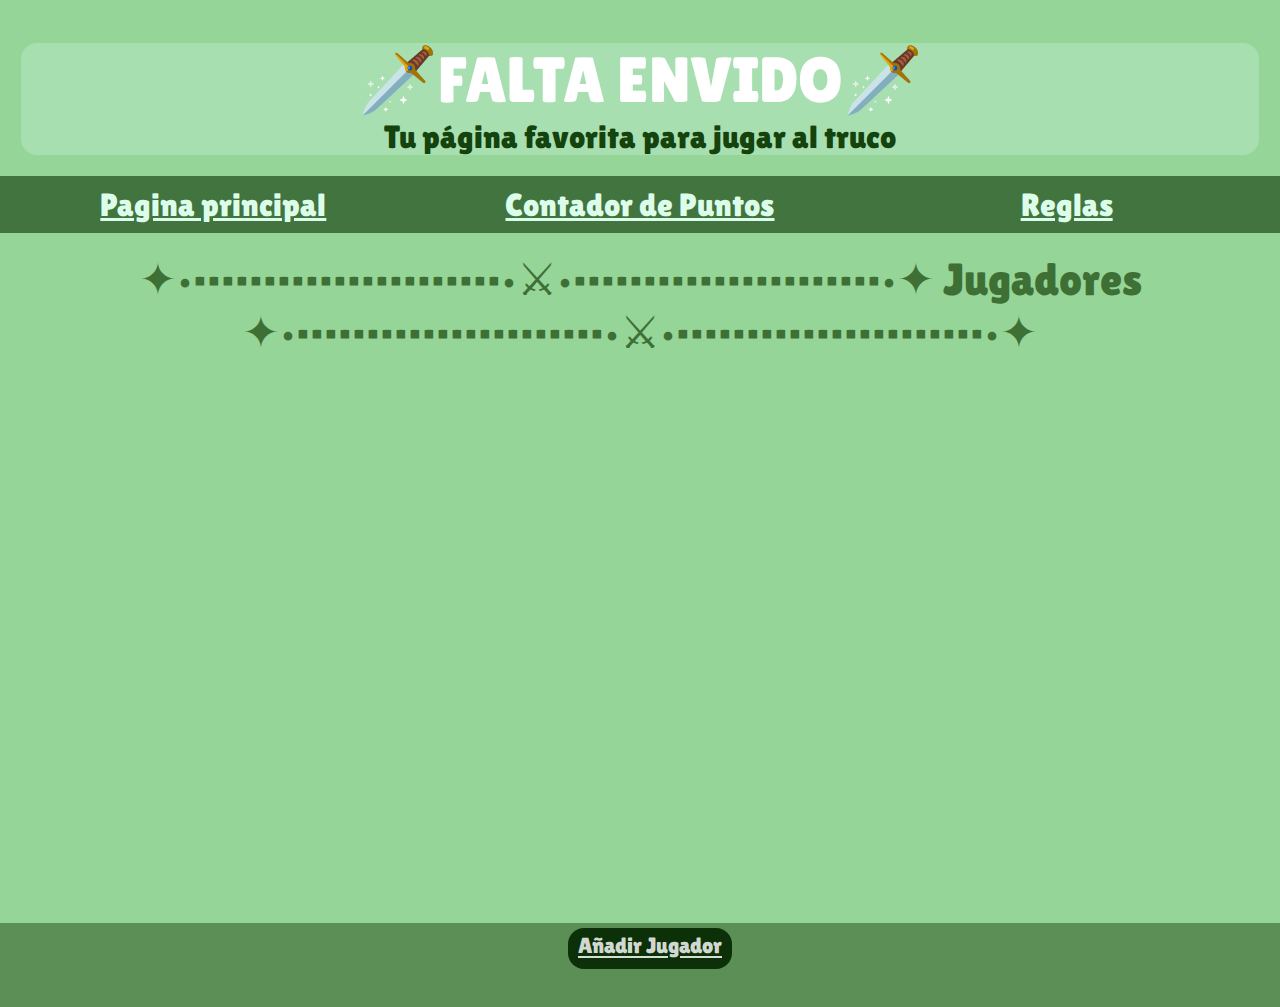
<file: frontend/index.html>
<!DOCTYPE html>
<html lang="en">
<head>
    <meta charset="UTF-8">
    <meta name="viewport" content="width=device-width, initial-scale=1.0">
    <link rel="preconnect" href="https://fonts.googleapis.com">
    <link rel="preconnect" href="https://fonts.gstatic.com" crossorigin>
    <link href="https://fonts.googleapis.com/css2?family=Lilita+One&display=swap" rel="stylesheet">
    <title>Falta Envido</title>
    <link rel="stylesheet" href="styles.css">
</head>
<body>
    <header>
        <h1>🗡️Falta Envido🗡️</h1>
        <h3>Tu página favorita para jugar al truco</h3>
    </header>
    <nav>
       <a href="/" id="pp">Pagina principal</a>
       <a href="/points">Contador de Puntos</a>
       <a href="/reglas">Reglas</a>
    </nav>
    <p><h2>✦•······················•⚔•······················•✦ Jugadores ✦•······················•⚔•······················•✦</h2></p>
    <main>
        <div class="contenedor" id="personajes">
        </div>


    </main>
    <footer>
        <a href="/create" class="crear">Añadir Jugador</a>
    </footer>
    <main></main>

<script>    
    function parse_data(data){
        console.log(data);
        let i = 0;
        const contenedor = document.getElementById("personajes");
        for(i=0 ; i < data.length ; i++){
            
            const tarjeta = document.createElement("a");
            tarjeta.setAttribute("class", "tarjeta");
            tarjeta.setAttribute("href", `/players?id=${data[i].id}`);

            const imagen = document.createElement("img");
            imagen.setAttribute("class", "imagenes");
            imagen.setAttribute("src", `img/${data[i].avatar}.png`);

            const cuerpo = document.createElement("div");
            cuerpo.setAttribute("class", "cuerpo");
            cuerpo.append(imagen);
            cuerpo.append(data[i].nombre);
            
            tarjeta.append(cuerpo);

            contenedor.append(tarjeta);

        }   
    }

    function handle_error(){
        console.log("bot")
    }
        fetch("http://localhost:5000/home")
            .then((res) => res.json())
            .then(parse_data)
            .catch(handle_error)
    </script>

</body>
</html>
</file>
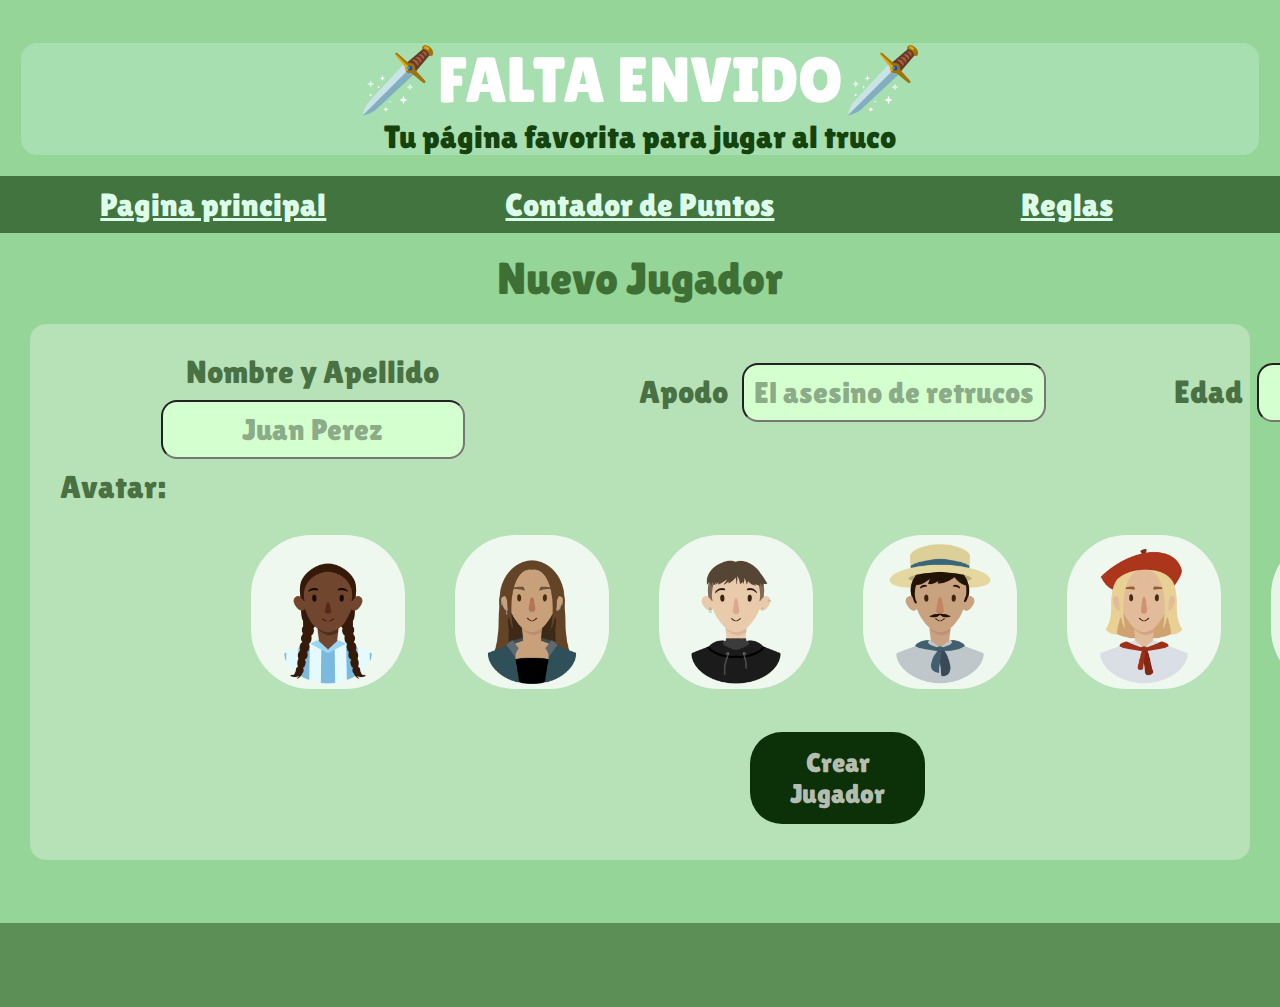
<file: frontend/create/index.html>
<!DOCTYPE html>
<html lang="en">
<head>
    <meta charset="UTF-8">
    <meta name="viewport" content="width=device-width, initial-scale=1.0">
    <link rel="preconnect" href="https://fonts.googleapis.com">
    <link rel="preconnect" href="https://fonts.gstatic.com" crossorigin>
    <link href="https://fonts.googleapis.com/css2?family=Lilita+One&display=swap" rel="stylesheet">
    <title>Falta Envido</title>
    <link rel="stylesheet" href="styles.css">
</head>
<body>
    <header>
        <h1>🗡️Falta Envido🗡️</h1>
        <h3>Tu página favorita para jugar al truco</h3>
    </header>
    <nav>
        <a href="/" id="pp">Pagina principal</a>
       <a href="../points">Contador de Puntos</a>
       <a href="../reglas">Reglas</a>
    </nav>
    <h2>Nuevo Jugador</h2>
    <main>
        <form onsubmit="crear_personaje(event)">
            <div class="tarjeta">
                <div class="contenido">
                    <div>
                        <label for="nombre">Nombre y Apellido</label>
                        <input type="text" id="nombre" name="nombre" placeholder="Juan Perez"required>
                    </div>
                    <div>
                        <label for="apodo">Apodo</label>
                        <input type="text" id="apodo" name="apodo" placeholder="El asesino de retrucos"required>
                    </div>
                    <div>
                        <label for="edad" >Edad</label>
                    <input type="number" id="edad" name="edad" placeholder="18"required>
                    </div>
                </div>
                <div>
                        <label> Avatar: </label>
                            <div class="personajes">
                                    <input value="1" type="radio" name="avatar" id="avatar-1" required hidden>
                                    <label for="avatar-1" class="avatar-label">
                                        <img class="imagenes"src="../img/1.png" alt="personaje 1">
                                    </label>
                                    <input value="2" type="radio" name="avatar" id="avatar-2" required hidden>
                                    <label for="avatar-2" class="avatar-label">
                                        <img class="imagenes"src="../img/2.png" alt="personaje 2">
                                    </label>
                                    <input value="3" type="radio" name="avatar" id="avatar-3" required hidden>
                                    <label for="avatar-3" class="avatar-label">
                                        <img class="imagenes"src="../img/3.png" alt="personaje 3">
                                    </label>
                                    <input value="4" type="radio" name="avatar" id="avatar-4" required hidden>
                                    <label for="avatar-4" class="avatar-label">
                                        <img class="imagenes"src="../img/4.png" alt="personaje 4">
                                    </label>
                                    <input value="5" type="radio" name="avatar" id="avatar-5" required hidden>
                                    <label for="avatar-5" class="avatar-label">
                                        <img class="imagenes"src="../img/5.png" alt="personaje 5">
                                    </label>
                                    <input value="6" type="radio" name="avatar" id="avatar-6" required hidden>
                                    <label for="avatar-6" class="avatar-label">
                                        <img class="imagenes"src="../img/6.png" alt="personaje 6">
                                    </label>
                                </div>
            </div>
                    <button type="submit">Crear Jugador</button>
                       
            </div>
        </form>
    </main>
    <footer>
    </footer>
    <main></main>

<script>    


    function respuesta(data) {
            if (data.jugador) {
                window.location.href = `../`;
            } else {
                alert("Error al crear el jugador");
            }
        }


    function crear_personaje(event) {
            event.preventDefault();

            const data = new FormData(event.target);

            const nombre = data.get("nombre");
            const apodo = data.get("apodo");
            const edad = data.get("edad");
            const avatar = data.get("avatar");

            fetch("http://localhost:5000/home", {
                method: "POST",
                headers: {
                    "Content-Type": "application/json"
                },
                body: JSON.stringify({
                    nombre: nombre,
                    apodo: apodo,
                    edad: edad,
                    avatar: avatar
                })
            })
                .then((res) => res.json())
                .then(respuesta)
                .catch((error) => console.log("ERROR", error))
        }

    </script>

</body>
</html>
</file>
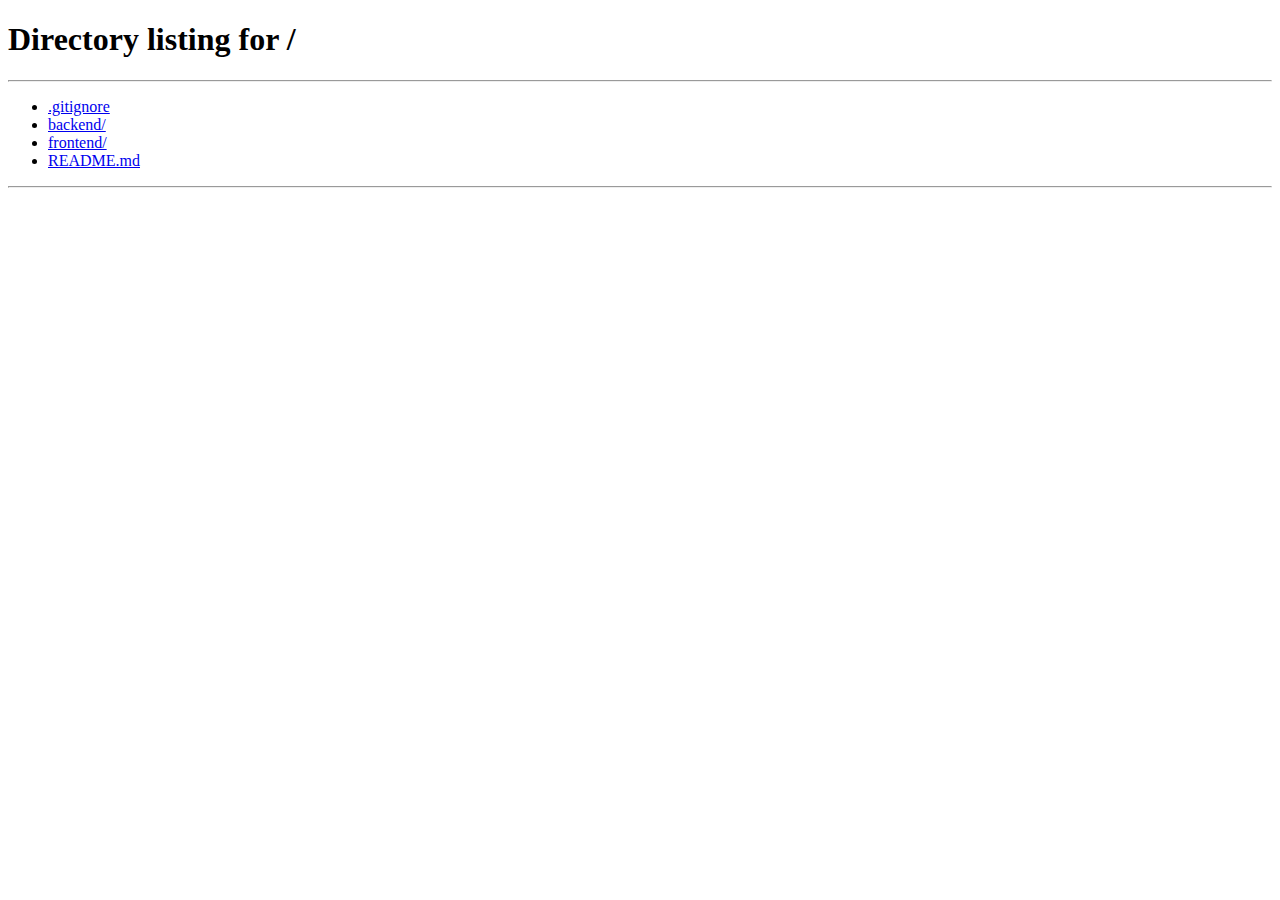
<file: frontend/players/index.html>
<!DOCTYPE html>
<html lang="en">
<head>
    <meta charset="UTF-8">
    <meta name="viewport" content="width=device-width, initial-scale=1.0">
    <link rel="preconnect" href="https://fonts.googleapis.com">
    <link rel="preconnect" href="https://fonts.gstatic.com" crossorigin>
    <link href="https://fonts.googleapis.com/css2?family=Lilita+One&display=swap" rel="stylesheet">
    <title>Falta Envido</title>
    <link rel="stylesheet" href="styles.css">
</head>
<body>
    <header>
        <h1>🗡️Falta Envido🗡️</h1>
        <h3>Tu página favorita para jugar al truco</h3>
    </header>
    <nav>
       <a href="/" id="pp">Pagina principal</a>
       <a href="../points">Contador de Puntos</a>
       <a href="../reglas">Reglas</a>
    </nav>
    <p></p>
    <main>
        <div class="contenedor">
            <div class="tarjeta" id="tarjeta">
                <div class="nombre" id="carta">
                    <img class="imagenes" id="imagen">
                </div>
                <div class="" id="cuerpo">
                    <p id="apodo"></p>
                    <ul id="lista">

                    </ul>
                </div>
            </div>
            <div class="izquierda">
                <div class="partidas" id="partidas">
                    <h3>Partidas</h3>
                    <ul id="lista_partidas">
                
                    </ul>
                </div>
                <div class="agregar">
                    <h3>Nueva Partida</h3>
                    <form onsubmit="agregar_partida(event)">
                        <label for="flor">Flor</label>
                        <select name="flor" id="flor">
                            <option value="true">con</option>
                            <option value="false">sin</option>
                        </select>

                        <label for="jugadores">Cantidad de Jugadores</label>
                        <select name="jugadores" id="jugadores">
                            <option value="2">2</option>
                            <option value="4">4</option>
                            <option value="6">6</option>
                        </select>

                        <label for="puntos">Puntos</label>
                        <select name="puntos" id="puntos">
                            <option value="15">15</option>
                            <option value="30">30</option>
                        </select>

                        <label for="resultado">Resultado</label>
                        <select name="resultado" id="resultado">
                            <option value="true">gané</option>
                            <option value="false">perdí</option>
                        </select>

                        <button type="submit">Agregar Partida</button>
                    </form>
                </div>    
            </div>
            
        </div>
    </main>
    <footer>
        <a href="edit/" id="editar">Editar</a>
        <button class="button" id="eliminar" onclick="eliminar()">Eliminar</button>
    </footer>

    <script>
        const params = new URLSearchParams(window.location.search);
        const id = params.get("id");

        if (id === null) {
            window.location.href = "/";
        }

        function parse_data(data){
            console.log(data)
            const tarjeta = document.getElementById("tarjeta");
            const carta = document.getElementById("carta");

            const imagen = document.getElementById("imagen");
            imagen.setAttribute("src", `../img/${data.avatar}.png`);

            const cuerpo = document.getElementById("cuerpo");
            cuerpo.setAttribute("class", "cuerpo");
            const apodo = document.getElementById("apodo")
            apodo.append(data.apodo);
            
            const edit = document.getElementById("editar")
            edit.setAttribute("href", `/edit/?id=${data.id}`)
            
            const winrate = parseInt((((data.ganadas * 100) / (data.ganadas + data.perdidas))))
            const res_dict = {
                "Edad" : data.edad,
                "Ganadas" : data.ganadas,
                "Perdidas" : data.perdidas,
                "Porcentaje de ganadas" : winrate + "%"
            };
            
            
            const list = document.getElementById("lista")

            for (const i in res_dict) {
                const current = document.createElement("li");
                current.innerText =`${i} : ${res_dict[i]}`;
                list.append(current);
            }

            carta.append(imagen);
            carta.append(`${data.nombre}`);

            tarjeta.append(carta);
            tarjeta.append(cuerpo);
            
            

        }

        function handle_error(){
            console.log("bot");
        }

        fetch(`http://localhost:5000/players/${id}`)
            .then((res) => res.json())
            .then(parse_data)
            .catch(handle_error)

        function parse_partidas(partidas) {
            const listaPartidas = document.getElementById("lista_partidas");
            partidas.forEach(partida => {
                const item = document.createElement("li");
                item.innerText = `Jugadores: ${partida.cant_jugadores}, Flor: ${partida.flor ? 'Sí' : 'No'}, Puntos: ${partida.max_puntos}, Fecha: ${new Date(partida.fecha_creacion).toLocaleDateString()}`;
                
                const eliminar = document.createElement("button");
                eliminar.setAttribute("class","eliminar");
                eliminar.innerText = "Borrar partida";
                eliminar.setAttribute("onclick", `eliminarPartida(${partida.id})`);
                item.append(eliminar);
                
                listaPartidas.appendChild(item);
                if(partida.ganada){
                    item.setAttribute("class","ganada");
                }
                else{
                    item.setAttribute("class","perdida");
                }
            });
        }

        fetch(`http://localhost:5000/players/${id}/partidas`)
            .then((res) => res.json())
            .then(parse_partidas)
            .catch(handle_error);    


        function eliminar(){
            const conf = confirm(`Seguro que deseas eliminar al jugador?`);
            if (!conf){
                return;
            }
            fetch(`http://localhost:5000/players/${id}`, {method: "DELETE"})
                .then((res) => res.json())
                .then(eliminar_jugador)
                .catch(handle_error)
            
        }

        function eliminar_jugador(data){
            if (data.message){
                alert("Jugador eliminado correctamente");
                window.location.href = "/";
            }
            else{
                alert("Ocurrio un error eliminando al jugador")
            }
        }


        function agregar_partida(event) {
            event.preventDefault();

            const formData = new FormData(event.target);
            const flor = formData.get('flor') === 'true';
            const jugadores = parseInt(formData.get('jugadores'));
            const puntos = parseInt(formData.get('puntos'));
            const resultado = formData.get('resultado') === 'true';

            const tipoPartidaId = determinarTipoPartida(flor, jugadores, puntos);

            if (!tipoPartidaId) {
                console.error('No se pudo determinar el tipo de partida');
                return;
            }

            try {
                fetch(`http://localhost:5000/players/${id}/partidas`, {
                    method: 'POST',
                    headers: {
                        'Content-Type': 'application/json',
                    },
                    body: JSON.stringify({
                        tipo_partida_id: tipoPartidaId,
                        resultado: resultado
                    }),
                })
                .then((response) => {
                    if (!response.ok) {
                        throw new Error('Error al agregar la partida');
                    }
                    return response.json();
                })
                .then((data) => {
                    alert('Partida agregada correctamente');
                    window.location.reload();
                })
                .catch((error) => {
                    console.error('Error en la operación:', error);
                    alert('Error al agregar la partida');
                });
            } catch (error) {
                console.error('Error en la operación:', error);
                alert('Error al agregar la partida');
            }
        }


        function determinarTipoPartida(flor, jugadores, puntos) {
            let tipo_partida_id = null;
            if (flor) {
                if (jugadores === 2) {
                    if (puntos === 15) {
                        tipo_partida_id = 1;
                    } else if (puntos === 30) {
                        tipo_partida_id = 2; 
                    }
                } else if (jugadores === 4) {
                    if (puntos === 15) {
                        tipo_partida_id = 5; 
                    } else if (puntos === 30) {
                        tipo_partida_id = 6;
                    }
                } else if (jugadores === 6) {
                    if (puntos === 15) {
                        tipo_partida_id = 9; 
                    } else if (puntos === 30) {
                        tipo_partida_id = 10; 
                    }
                }
            } else {
                if (jugadores === 2) {
                    if (puntos === 15) {
                        tipo_partida_id = 3;
                    } else if (puntos === 30) {
                        tipo_partida_id = 4; 
                    }
                } else if (jugadores === 4) {
                    if (puntos === 15) {
                        tipo_partida_id = 7;
                    } else if (puntos === 30) {
                        tipo_partida_id = 8;
                    }
                } else if (jugadores === 6) {
                    if (puntos === 15) {
                        tipo_partida_id = 11;
                    } else if (puntos === 30) {
                        tipo_partida_id = 12;
                    }
                }
            }
            return(tipo_partida_id);
        }

        function eliminarPartida(partidaId) {
            if (confirm('¿Eliminar esta partida?')) {
                fetch(`http://localhost:5000/partidas/${partidaId}`, {
                method: 'DELETE',
                headers: {
                    'Content-Type': 'application/json',
                },
            })
                .then(response => {
                    if (response.ok) {
                    alert('Partida eliminada correctamente');
                    window.location.reload();
                } else {
                    alert('Error al eliminar la partida');
                }   
            })
                .catch(error => {
                    console.error('Error en la operación:', error);
                    alert('Error al eliminar la partida');
            });
    }
}



    </script>
</file>
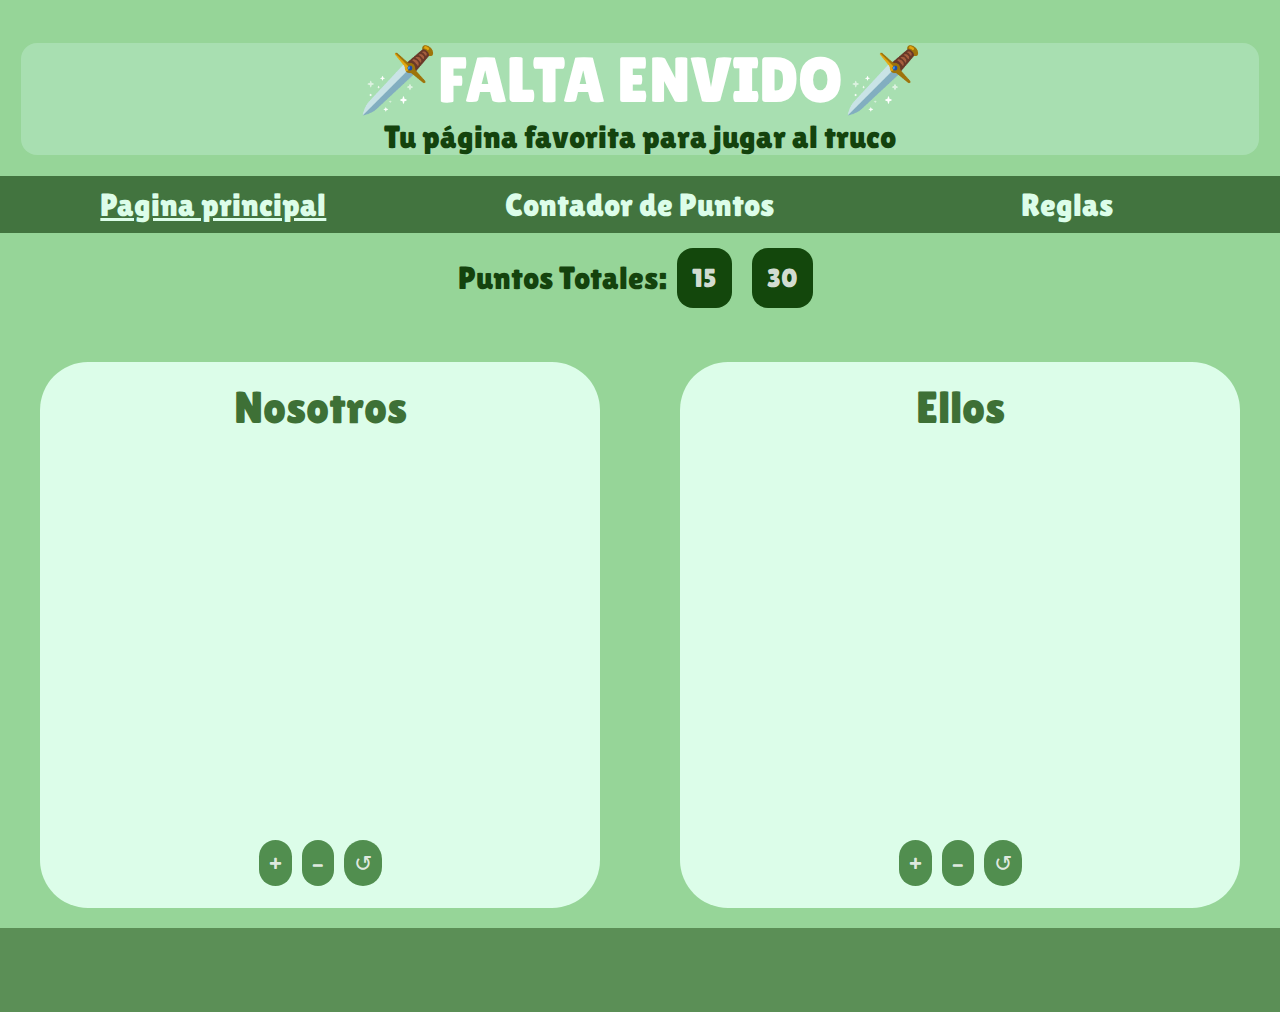
<file: frontend/points/index.html>
<!DOCTYPE html>
<html lang="en">
<head>
    <meta charset="UTF-8">
    <meta name="viewport" content="width=device-width, initial-scale=1.0">
    <link rel="preconnect" href="https://fonts.googleapis.com">
    <link rel="preconnect" href="https://fonts.gstatic.com" crossorigin>
    <link href="https://fonts.googleapis.com/css2?family=Lilita+One&display=swap" rel="stylesheet">
    <title>Falta Envido</title>
    <link rel="stylesheet" href="styles.css">
</head>
<body>
    <header>
        <h1>🗡️Falta Envido🗡️</h1>
        <h3>Tu página favorita para jugar al truco</h3>
    </header>
    <nav>
       <a href="/" id="pp">Pagina principal</a>
       <a href="/points">Contador de Puntos</a>
       <a href="../reglas">Reglas</a>
    </nav>
    <main>
        <div class="botones">
            <h3>Puntos Totales:</h3>
            <button id="btn-15" onclick="jugar_a(15)">15</button>
            <button id="btn-30" onclick="jugar_a(30)">30</button>
        </div>
        <div class="contenedor">
            <div class="equipo">
                <h2>Nosotros</h2>
                <div class="puntos" id="puntos_nosotros"></div>
                <div class="opciones">
                    <button onclick="sumar_punto('nosotros')">+</button>
                    <button onclick="restar_punto('nosotros')">-</button>
                    <button onclick="resetear('nosotros')">↺</button>
                </div>
                
            </div>
            <div class="equipo">
                <h2>Ellos</h2>
                <div class="puntos" id="puntos_ellos"></div>
                <div class="opciones">
                    <button onclick="sumar_punto('ellos')">+</button>
                    <button onclick="restar_punto('ellos')">-</button>
                    <button onclick="resetear('ellos')">↺</button>
                </div>
                
            </div> 
        </div>
        
    </main>
    <footer>
    </footer>
    <script>
        let puntos_totales = 15;
        const div_nosotros = document.getElementById('puntos_nosotros');
        const div_ellos = document.getElementById('puntos_ellos');
        const puntos = {
            'nosotros': 0,
            'ellos': 0
        };

        function jugar_a(puntos) {
            puntos_totales = puntos;
            actualizar_puntos();
            document.getElementById('btn-15').classList.remove('active');
            document.getElementById('btn-30').classList.remove('active');
            if (puntos_totales === 15) {
                document.getElementById('btn-15').classList.add('active');
            } else if (puntos_totales === 30) {
                document.getElementById('btn-30').classList.add('active');
            }
        }

        function sumar_punto(equipo) {
            if (puntos[equipo] < puntos_totales) {
                puntos[equipo]++;
                actualizar_puntos();
            }
        }

        function restar_punto(equipo) {
            if (puntos[equipo] > 0) {
                puntos[equipo]--;
                actualizar_puntos();
            }
        }

        function resetear(equipo) {
            puntos[equipo]=0;
            actualizar_puntos();
        }

        function actualizar_puntos() {
            const puntos_nosotros = '|'.repeat(puntos['nosotros']).replace(/(.{5})/g, '$1\n');
            const puntos_ellos = '|'.repeat(puntos['ellos']).replace(/(.{5})/g, '$1\n');
            document.getElementById('puntos_nosotros').innerHTML = puntos_nosotros.replace(/\n/g, '<br>');
            document.getElementById('puntos_ellos').innerHTML = puntos_ellos.replace(/\n/g, '<br>');
            if(puntos['nosotros'] === puntos_totales){
                alert("Nosotros ganamos");
            }
            else if(puntos['ellos'] === puntos_totales){
                alert("Ellos ganaron");
            }
        }
    </script>
</body>
</html>
</file>
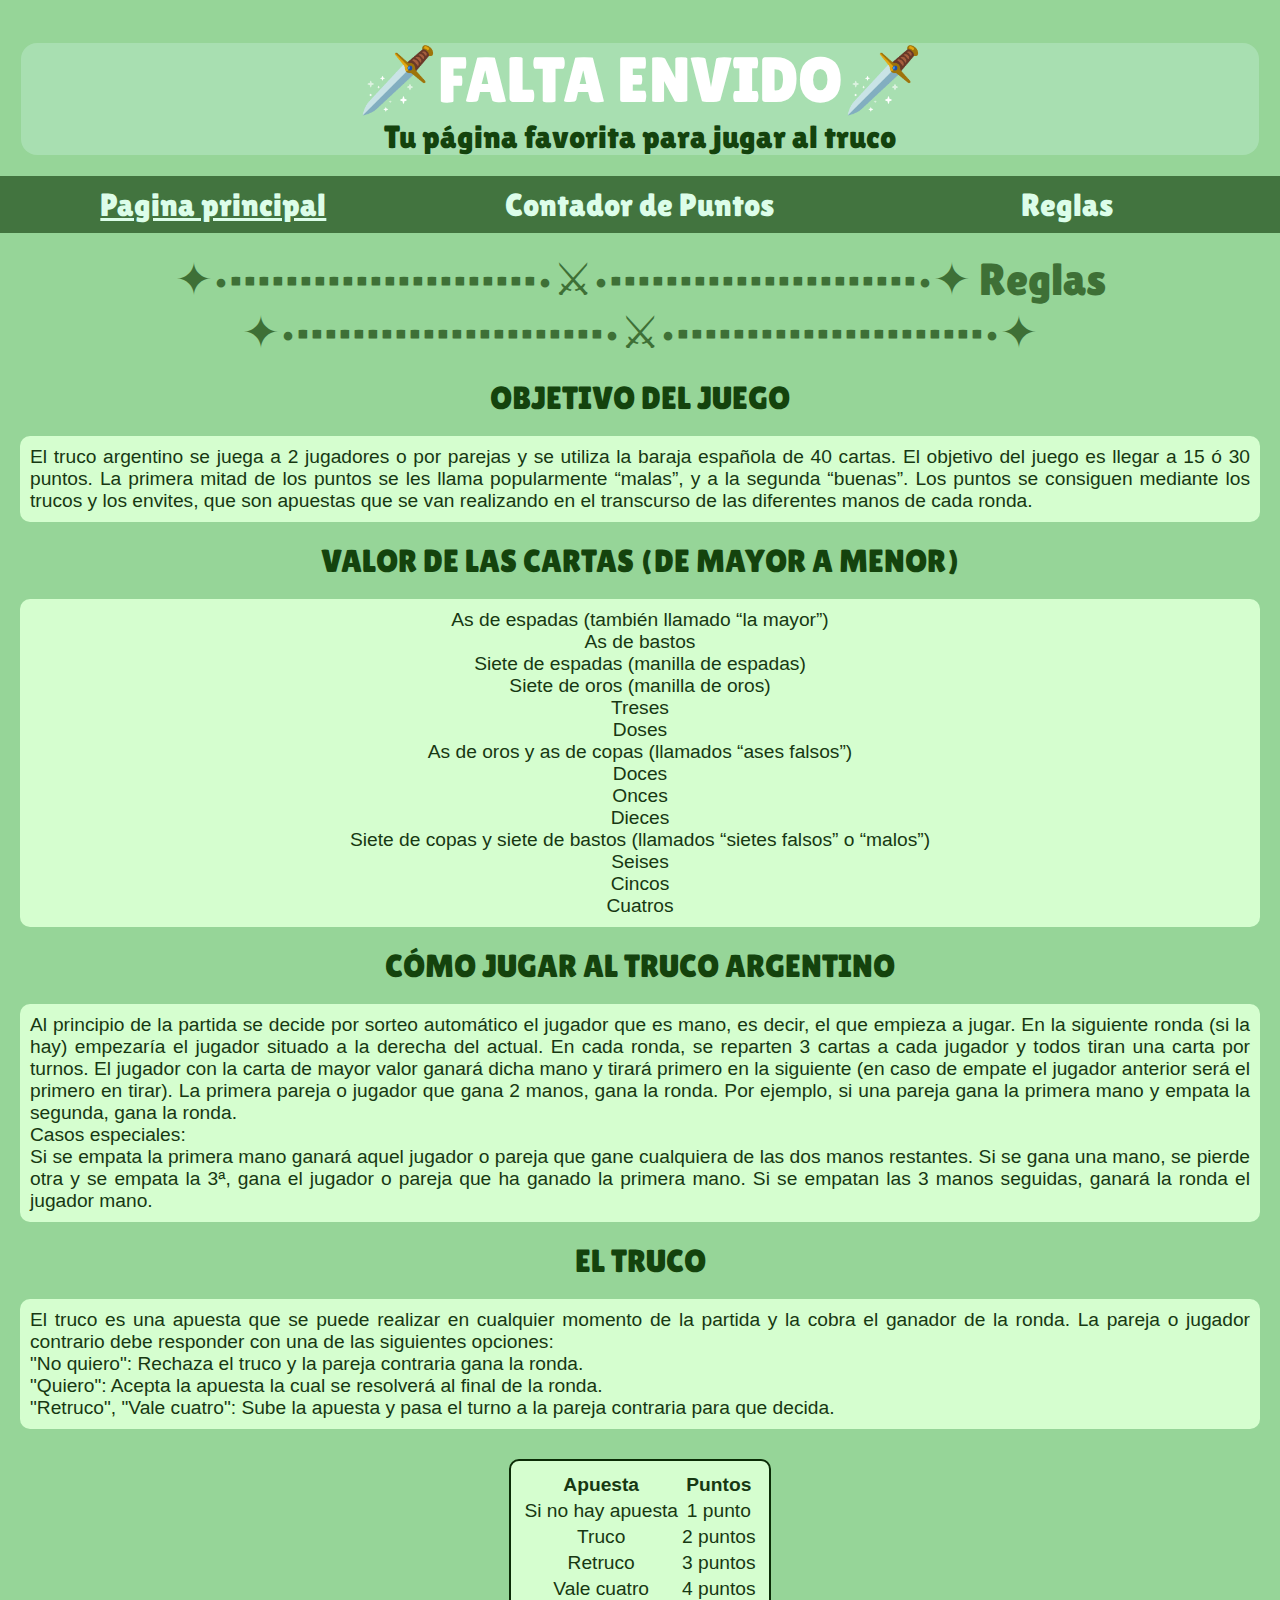
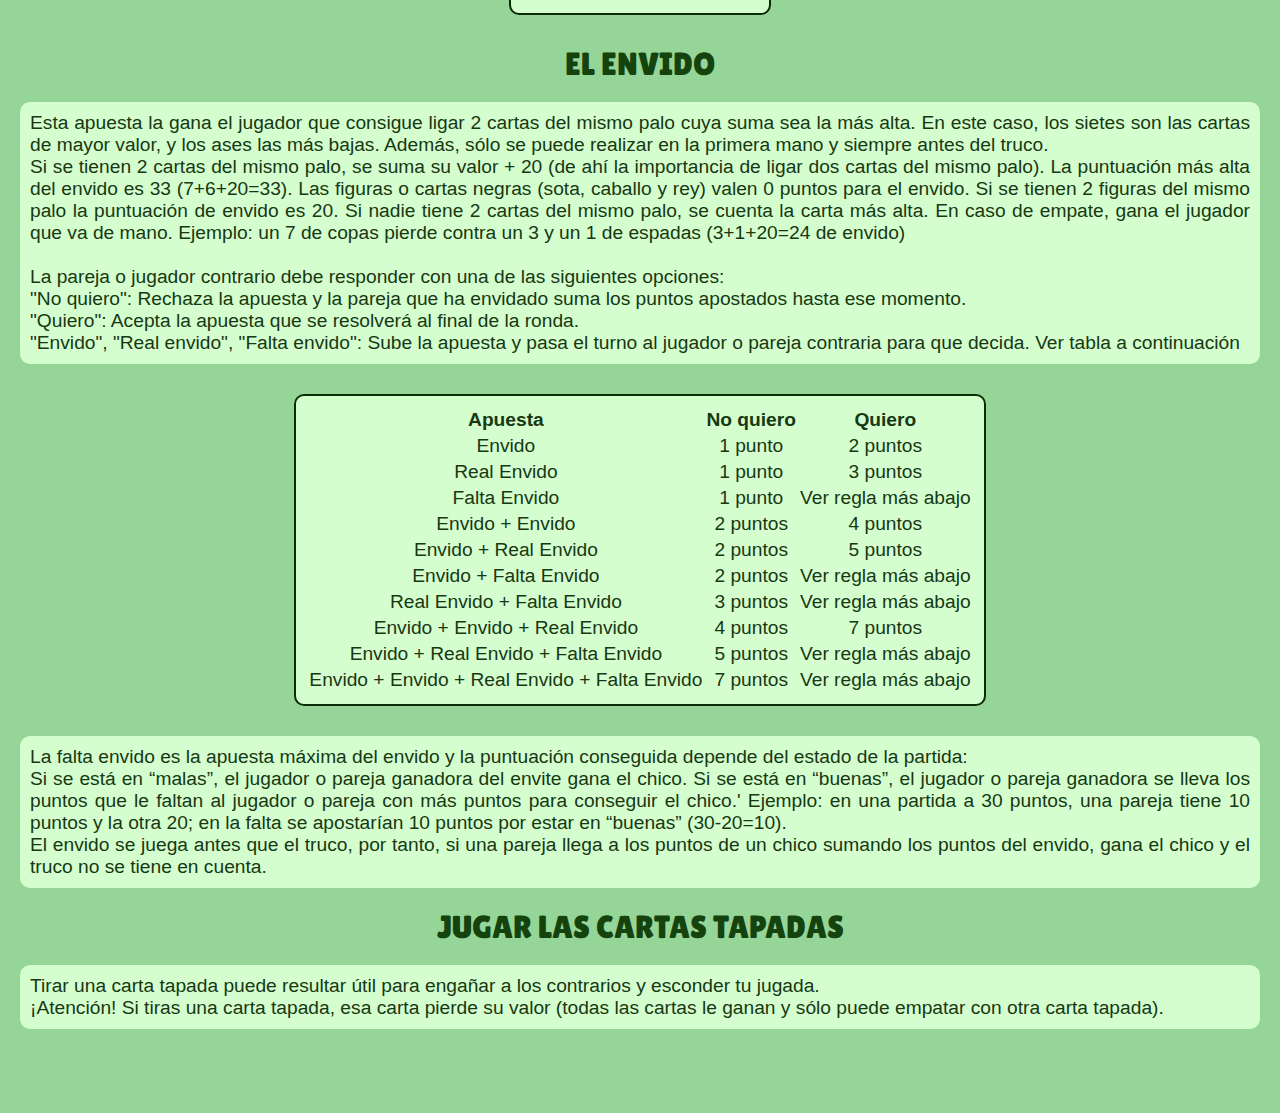
<file: frontend/reglas/index.html>
<!DOCTYPE html>
<html lang="en">
<head>
    <meta charset="UTF-8">
    <meta name="viewport" content="width=device-width, initial-scale=1.0">
    <link rel="preconnect" href="https://fonts.googleapis.com">
    <link rel="preconnect" href="https://fonts.gstatic.com" crossorigin>
    <link href="https://fonts.googleapis.com/css2?family=Lilita+One&display=swap" rel="stylesheet">
    <title>Falta Envido</title>
    <link rel="stylesheet" href="styles.css">
</head>
<body>
    <header>
        <h1>🗡️Falta Envido🗡️</h1>
        <h3>Tu página favorita para jugar al truco</h3>
    </header>
    <nav>
       <a href="/" id="pp">Pagina principal</a>
       <a href="/points">Contador de Puntos</a>
       <a href="/reglas">Reglas</a>
    </nav>
    <h2>✦•······················•⚔•······················•✦ Reglas ✦•······················•⚔•······················•✦</h2>
    <main>
       <h3>OBJETIVO DEL JUEGO</h3>
        <p>     
            El truco argentino se juega a 2 jugadores o por parejas y se utiliza la baraja española de 40 cartas.
            El objetivo del juego es llegar a 15 ó 30 puntos. La primera mitad de los puntos se les llama popularmente “malas”, y a la segunda “buenas”.
            Los puntos se consiguen mediante los trucos y los envites, que son apuestas que se van realizando en el transcurso de las diferentes manos de cada ronda.

        </p>
   
        <h3>VALOR DE LAS CARTAS (DE MAYOR A MENOR)</h3>

            <p class="enumerado">
            As de espadas (también llamado “la mayor”) <br>
            As de bastos<br>
            Siete de espadas (manilla de espadas)<br>
            Siete de oros (manilla de oros)<br>
            Treses<br>
            Doses<br>
            As de oros y as de copas (llamados “ases falsos”)<br>
            Doces<br>
            Onces<br>
            Dieces<br>
            Siete de copas y siete de bastos (llamados “sietes falsos” o “malos”)<br>
            Seises<br>
            Cincos<br>
            Cuatros</p>
   

        <h3>CÓMO JUGAR AL TRUCO ARGENTINO</h3>
        <p>
            Al principio de la partida se decide por sorteo automático el jugador que es mano, es decir, el que empieza a jugar. En la siguiente ronda (si la hay) empezaría el jugador situado a la derecha del actual.
            En cada ronda, se reparten 3 cartas a cada jugador y todos tiran una carta por turnos. El jugador con la carta de mayor valor ganará dicha mano y tirará primero en la siguiente (en caso de empate el jugador anterior será el primero en tirar). La primera pareja o jugador que gana 2 manos, gana la ronda.
            Por ejemplo, si una pareja gana la primera mano y empata la segunda, gana la ronda.
            <br>
            <strong>Casos especiales:</strong>
            <br>
            Si se empata la primera mano ganará aquel jugador o pareja que gane cualquiera de las dos manos restantes.
            Si se gana una mano, se pierde otra y se empata la 3ª, gana el jugador o pareja que ha ganado la primera mano.
            Si se empatan las 3 manos seguidas, ganará la ronda el jugador mano.
        </p>

        <h3>EL TRUCO</h3>
        <p>
            El truco es una apuesta que se puede realizar en cualquier momento de la partida y la cobra el ganador de la ronda.
            La pareja o jugador contrario debe responder con una de las siguientes opciones:
            <br>
            "No quiero": Rechaza el truco y la pareja contraria gana la ronda.<br>
            "Quiero": Acepta la apuesta la cual se resolverá al final de la ronda.<br>
            "Retruco", "Vale cuatro": Sube la apuesta y pasa el turno a la pareja contraria para que decida.
        </p>
        <center>
            <table>
            <thead>
                <tr>
                    <th>Apuesta</th>
                    <th>Puntos</th>
                </tr>
            </thead>
            <tbody>
                <tr>
                    <td>Si no hay apuesta</td>
                    <td>1 punto</td>
                </tr>
                <tr>
                    <td>Truco</td>
                    <td>2 puntos</td>
                </tr>
                <tr>
                    <td>Retruco</td>
                    <td>3 puntos</td>
                </tr>
                <tr>
                    <td>Vale cuatro</td>
                    <td>4 puntos</td>
                </tr>
            </tbody>
        </table>
        </center>

        <h3>EL ENVIDO</h3>
        <p>
            Esta apuesta la gana el jugador que consigue ligar 2 cartas del mismo palo cuya suma sea la más alta. En este caso, los sietes son las cartas de mayor valor, y los ases las más bajas. Además, sólo se puede realizar en la primera mano y siempre antes del truco.
            <br>
            Si se tienen 2 cartas del mismo palo, se suma su valor + 20 (de ahí la importancia de ligar dos cartas del mismo palo). La puntuación más alta del envido es 33 (7+6+20=33).
            Las figuras o cartas negras (sota, caballo y rey) valen 0 puntos para el envido. Si se tienen 2 figuras del mismo palo la puntuación de envido es 20.
            Si nadie tiene 2 cartas del mismo palo, se cuenta la carta más alta.
            En caso de empate, gana el jugador que va de mano.
            Ejemplo: un 7 de copas pierde contra un 3 y un 1 de espadas (3+1+20=24 de envido)
            <br><br>
            La pareja o jugador contrario debe responder con una de las siguientes opciones:
            <br>
            "No quiero": Rechaza la apuesta y la pareja que ha envidado suma los puntos apostados hasta ese momento.<br>
            "Quiero": Acepta la apuesta que se resolverá al final de la ronda.<br>
            "Envido", "Real envido", "Falta envido": Sube la apuesta y pasa el turno al jugador o pareja contraria para que decida. Ver tabla a continuación <br>
        </p>
        
        <center>
            <table>
                <thead>
                    <tr>
                        <th>Apuesta</th>
                        <th>No quiero</th>
                        <th>Quiero</th>
                    </tr>
                </thead>
                <tbody>
                    <tr>
                        <td>Envido</td>
                        <td>1 punto</td>
                        <td>2 puntos</td>
                    </tr>
                    <tr>
                        <td>Real Envido</td>
                        <td>1 punto</td>
                        <td>3 puntos</td>
                    </tr>
                    <tr>
                        <td>Falta Envido</td>
                        <td>1 punto</td>
                        <td>Ver regla más abajo</td>
                    </tr>
                    <tr>
                        <td>Envido + Envido</td>
                        <td>2 puntos</td>
                        <td>4 puntos</td>
                    </tr>
                    <tr>
                        <td>Envido + Real Envido</td>
                        <td>2 puntos</td>
                        <td>5 puntos</td>
                    </tr>
                    <tr>
                        <td>Envido + Falta Envido</td>
                        <td>2 puntos</td>
                        <td>Ver regla más abajo</td>
                    </tr>
                    <tr>
                        <td>Real Envido + Falta Envido</td>
                        <td>3 puntos</td>
                        <td>Ver regla más abajo</td>
                    </tr>
                    <tr>
                        <td>Envido + Envido + Real Envido</td>
                        <td>4 puntos</td>
                        <td>7 puntos</td>
                    </tr>
                    <tr>
                        <td>Envido + Real Envido + Falta Envido</td>
                        <td>5 puntos</td>
                        <td>Ver regla más abajo</td>
                    </tr>
                    <tr>
                        <td>Envido + Envido + Real Envido + Falta Envido</td>
                        <td>7 puntos</td>
                        <td>Ver regla más abajo</td>
                    </tr>
                </tbody>
            </table>
            
        </center>
        <p>
            La falta envido es la apuesta máxima del envido y la puntuación conseguida depende del estado de la partida:
            <br>
            Si se está en “malas”, el jugador o pareja ganadora del envite gana el chico.
            Si se está en “buenas”, el jugador o pareja ganadora se lleva los puntos que le faltan al jugador o pareja con más puntos para conseguir el chico.'
            Ejemplo: en una partida a 30 puntos, una pareja tiene 10 puntos y la otra 20; en la falta se apostarían 10 puntos por estar en “buenas” (30-20=10).
            <br>
            El envido se juega antes que el truco, por tanto, si una pareja llega a los puntos de un chico sumando los puntos del envido, gana el chico y el truco no se tiene en cuenta.
        </p>
        
        <h3>JUGAR LAS CARTAS TAPADAS</h3>
        <p>
            Tirar una carta tapada puede resultar útil para engañar a los contrarios y esconder tu jugada.
            <br>
            ¡Atención! Si tiras una carta tapada, esa carta pierde su valor (todas las cartas le ganan y sólo puede empatar con otra carta tapada).
        </p>
    </main>
    <main></main>
</file>
<file: frontend/styles.css>
body{
    position: relative;
    min-height: 100vh;
    background-color: rgb(150, 213, 152);
    margin: 0;
    padding-bottom: 4rem;
}

header{
    background-color: rgba(228, 255, 255, 0.244);
    border-radius: 1rem;
    margin: 21px;
}

footer{
    background-color: rgba(31, 72, 18, 0.49);
    text-align: center;
    position: fixed;
    justify-content: center;
    position: absolute;
    padding: 10px;
    bottom:0;
    width: 100%;
    height: 4rem; 
}

h1{
    font-family: "Lilita One", sans-serif;
    font-weight: 400;
    font-size: 4rem;
    text-align: center;
    font-style: normal;
    text-transform: uppercase;
    color: #ffffff;
    margin-bottom: 0%;
}


h2{
    font-family: "Lilita One", sans-serif;
    font-weight: 400;
    font-size: 2.8rem;
    text-align: center;
    font-style: normal;
    color: #3e7036;
    margin: 0%;
    margin-top: 20px;
}


h3{
    font-family: "Lilita One", sans-serif;
    font-weight: 400;
    font-size: 2rem;
    text-align: center;
    font-style: normal;
    color: #14430d;
    margin-top: 0%;
    margin-bottom: 0%;
}

nav{
    background-color: #1b4515ad;
    text-align: center;
    display: grid;
    grid-template-columns: 1fr 1fr 1fr;
}

nav a{
    font-family: "Lilita One", sans-serif;
    font-weight: 100;
    font-size: 2rem;
    text-align: center;
    font-style: normal;
    color: #dcfde9;
    margin: 10px;
    border-radius: 1rem;
}
.crear{
    font-family: "Lilita One", sans-serif;
    font-weight: 200;
    font-size: 1.4rem;
    text-align: center;
    font-style: normal;
    color: #ffffffd6;
    background-color: #0c3007;
    margin-top: 10px;
    margin-bottom: 0px;
    padding: 10px;
    padding-top: 0.2em;
    border-radius: 1rem;
 }

.contenedor {
    display: grid;
    grid-template-columns: 1fr 1fr 1fr 1fr 1fr;
    gap: 1rem;
    padding: 1rem;
}

.tarjeta {
    align-items: center;
    background-color: rgba(255, 255, 255, 0.313);
    padding: 20px;
    margin: 30px;
    margin-top: 0%;
    border-radius: 1rem;
    text-decoration: none;
    color: inherit;
}
.cuerpo {
    font-family: "Lilita One", sans-serif;
    font-size: 1.5rem;
    align-items: center;
    color: #333;
    display: flex;
    flex-direction: column;
}

.imagenes {
    width: 150px;
    background-color: #ffffffc2;
    object-fit: cover;
    border-radius: 60px;
    margin-bottom: 10px;
}
</file>
<file: frontend/create/styles.css>
body{
    position: relative;
    min-height: 100vh;
    background-color: rgb(150, 213, 152);
    margin: 0;
    padding-bottom: 4rem;
}

header{
    background-color: rgba(228, 255, 255, 0.244);
    border-radius: 1rem;
    margin: 21px;
}

nav{
    background-color: #1b4515ad;
    text-align: center;
    display: grid;
    grid-template-columns: 1fr 1fr 1fr;
}

nav a{
    font-family: "Lilita One", sans-serif;
    font-weight: 100;
    font-size: 2rem;
    text-align: center;
    font-style: normal;
    color: #dcfde9;
    margin: 10px;
    border-radius: 1rem;
}
footer{
    background-color: rgba(31, 72, 18, 0.49);
    text-align: center;
    position: fixed;
    justify-content: center;
    position: absolute;
    padding: 10px;
    bottom:0;
    width: 100%;
    height: 4rem; 
}

h1{
    font-family: "Lilita One", sans-serif;
    font-weight: 400;
    font-size: 4rem;
    text-align: center;
    font-style: normal;
    text-transform: uppercase;
    color: #ffffff;
    margin-bottom: 0%;
}


h2{
    font-family: "Lilita One", sans-serif;
    font-weight: 400;
    font-size: 2.8rem;
    text-align: center;
    font-style: normal;
    color: #3e7036;
    margin: 0%;
    margin-top: 20px;
    margin-bottom: 20px;
}


h3{
    font-family: "Lilita One", sans-serif;
    font-weight: 400;
    font-size: 2rem;
    text-align: center;
    font-style: normal;
    color: #14430d;
    margin-top: 0%;
    margin-bottom: 0%;
}

::placeholder {
    color: #313f3172;
}

label{
    font-family: "Lilita One", sans-serif;
    font-weight: 200;
    font-size: 2rem;
    text-align: center;
    font-style: normal;
    color: #173f10b4;
    margin-top: 10px;
    margin-bottom: 0px;
    padding: 10px;
}

input{
    font-family: "Lilita One", sans-serif;
    font-weight: 200;
    font-size: 1.9rem;
    text-align: center;
    font-style: normal;
    color: #3f631fb4;
    background-color: #d4ffcf;
    margin-top: 10px;
    margin-bottom: 0px;
    padding: 10px;
    border-radius: 1rem;
}
button[type="submit"] {
    font-family: "Lilita One", sans-serif;
    font-weight: 200;
    font-size: 1.7rem;
    text-align: center;
    font-style: normal;
    color: #ffffffb4;
    background-color: #0c3007;
    padding: 15px 40px;
    margin-inline: 700px;
    border-radius: 2rem;
    border: none;
    cursor: pointer;
    transition: background-color 0.3s ease;
}

button[type="submit"]:hover {
    background-color: #173f10b4; /* Cambio de color al pasar el mouse */
}
.tarjeta {
    align-items: center;
    background-color: rgba(255, 255, 255, 0.313);
    padding: 20px;
    margin: 30px;
    margin-top: 0%;
    border-radius: 1rem;
    text-decoration: none;
    color: inherit;
    display: grid;
    grid-template-rows: 1fr 2fr 1fr;
}

.imagenes {
    width: 150px;
    background-color: #ffffffc2;
    object-fit: cover;
    border-radius: 60px;
    margin:10px;
    border: 2px solid transparent;
    transition: border-color 0.3s ease;
}

.eliminar{
    font-family: "Lilita One", sans-serif;
    font-weight: 80;
    font-size: 1.4rem;
    font-style: normal;
    color: #ffc2c2;
    background-color: #b00e0eb4;
    border-radius: 1rem;
}
.personajes {
    display: flex;
    justify-content: center;
    gap: 10px;
}


.avatar-label {
    position: relative;
    cursor: pointer;
}

.avatar-label input[type="radio"] {
    position: absolute;
    opacity: 0;
    cursor: pointer;
}


.avatar-label input[type="radio"] {
    position: absolute;
    opacity: 0;
    cursor: pointer;
}


.avatar-label:hover img {
    border-color: #3f631fb4;
}

input[type="radio"]:checked + .avatar-label img {
    border-color: #3f631fb4;
}

.contenido{
    display: grid;
    grid-template-columns: 1fr 1fr 1fr;
    text-align: center;
}

#pp {
    text-decoration: underline;
}
</file>
<file: frontend/players/styles.css>
body{
    position: relative;
    min-height: 100vh;
    background-color: rgb(150, 213, 152);
    margin: 0;
    padding-bottom: 4rem;
}

header{
    background-color: rgba(228, 255, 255, 0.244);
    border-radius: 1rem;
    margin: 21px;
}

footer{
    background-color: rgba(31, 72, 18, 0.49);
    text-align: center;
    position: absolute;
    bottom:0;
    padding-top: 0.3em;
    padding-bottom: 0.3em;
    width: 100%;
    height: 4rem; 
}

h1{
    font-family: "Lilita One", sans-serif;
    font-weight: 400;
    font-size: 4rem;
    text-align: center;
    font-style: normal;
    text-transform: uppercase;
    color: #ffffff;
    margin-bottom: 0%;
}


h2{
    font-family: "Lilita One", sans-serif;
    font-weight: 400;
    font-size: 2.8rem;
    text-align: center;
    font-style: normal;
    color: #3e7036;
    margin: 0%;
    margin-top: 20px;
}


h3{
    font-family: "Lilita One", sans-serif;
    font-weight: 400;
    font-size: 2rem;
    text-align: center;
    font-style: normal;
    color: #14430d;
    margin-top: 0%;
    margin-bottom: 0%;
}

nav{
    background-color: #1b4515ad;
    text-align: center;
    display: grid;
    grid-template-columns: 1fr 1fr 1fr;
}

nav a{
    font-family: "Lilita One", sans-serif;
    font-weight: 100;
    font-size: 2rem;
    text-align: center;
    font-style: normal;
    color: #dcfde9;
    margin: 10px;
    border-radius: 1rem;
}

button, footer a{
    font-family: "Lilita One", sans-serif;
    padding: 0.2em;
    font-weight: 400;
    font-size: 2rem;
    text-align: center;
    font-style: normal;
    font-weight: 400;
    color: #ffffffb4;
    background-color: #0c3007;
    margin: 10px;
    border-radius: 1rem;
} 

.contenedor {
    display: grid;
    grid-template-columns: 1fr 4fr;
    gap: 1rem;
    padding: 1rem;
}

.izquierda{
    display: grid;
    grid-template-rows: 3fr 1fr;
}

.tarjeta {
    align-items: center;
    display: inline-block;
    background-color: rgba(255, 255, 255, 0.313);
    padding: 20px;
    margin: 30px;
    margin-top: 0%;
    border-radius: 1rem;
    text-decoration: none;
    color: inherit;
}

.partidas{
    align-items: center;
    display: inline-block;
    background-color: rgba(255, 255, 255, 0.313);
    padding: 20px;
    margin: 30px;
    margin-top: 0%;
    border-radius: 1rem;
    font-family: "Lilita One", sans-serif;
    font-size: 1.25rem;
    align-items: center;
    color: #135b13;
    display: flex;
    flex-direction: column;
}

.partidas li{
    padding: 0.4em;
    border: 0.2em black solid;
    border-radius: 1rem;
    margin: 7px;
}

.cuerpo {
    font-family: "Lilita One", sans-serif;
    font-size: 1.25rem;
    align-items: center;
    color: #333;
    display: flex;
    flex-direction: column;
}

.imagenes {
    width: 360px;
    background-color: #ffffffc2;
    object-fit: cover;
    border-radius: 60px;
    margin-bottom: 10px;
}

.eliminar{
    font-family: "Lilita One", sans-serif;
    font-weight: 70;
    font-size: 1rem;
    font-style: normal;
    color: #ffc2c2;
    background-color: #c21b1bb4;
    border-radius: 1rem;
}

.eliminar:hover{
    font-family: "Lilita One", sans-serif;
    font-weight: 70;
    font-size: 1rem;
    font-style: normal;
    color: #c21b1bb4;
    background-color: #ffc2c2;
    border-radius: 1rem;
}

#carta{
    font-family: "Lilita One", sans-serif;
    font-size: 1.5rem;
    align-items: center;
    color: #333;
    display: flex;
    flex-direction: column;
}

.tarjeta ul {
    padding: 0.4em;
    border: 0.2em black solid;
    border-radius: 1rem;
}

ul li{
    list-style-type: none;  
}

a{
    text-decoration: none;
}

#editar{
    color: #c1ce15;
}

#editar:hover{
    background-color: rgb(116, 128, 10);
}

#eliminar{

    color: red;
}

#eliminar:hover{
    background-color: rgb(114, 0, 0);
}

.ganada{
    background-color: #00ff2f6f;
}

.perdida{
    background-color: #ff020263;
}

form{
    background-color: rgba(36, 107, 27, 0.808);
    padding: 0.4em;
    border: 0.2em rgb(180, 255, 176) solid;
    border-radius: 1rem;
    margin: 30px;
    margin-bottom: 0px;
}

form button{
    font-family: "Lilita One", sans-serif;
    padding: 0.4em;
    font-weight: 200;
    font-size: 1.4rem;
    text-align: center;
    font-style: normal;
    color: #b9f3ac;
    background-color: #114808;
    margin: 10px;
    margin-left: 40px;
    border-radius: 1rem;
}

form button:hover{
    background-color: #c8ffbc;
    color: #114808;
}

label{
    font-family: "Lilita One", sans-serif;
    font-weight: 200;
    font-size: 1.75rem;
    text-align: center;
    font-style: normal;
    color: #092205;
    margin: 10px;
    margin-top: 0%;
    margin-bottom: 0%;
}

.agregar h3{
    text-decoration: underline;
}

select{
    font-family: "Lilita One", sans-serif;
    font-weight: 200;
    font-size: 1.5rem;
    text-align: center;
    font-style: normal;
    color: #0e260a;
    margin: 10px;
    margin-top: 0%;
    margin-bottom: 0%;
    border-radius: 10%;
}

#pp {
    text-decoration: underline;
}
</file>
<file: frontend/points/styles.css>
body{
    position: relative;
    min-height: 100vh;
    background-color: rgb(150, 213, 152);
    margin: 0;
    padding-bottom: 4rem;
}

header{
    background-color: rgba(228, 255, 255, 0.244);
    border-radius: 1rem;
    margin: 21px;
}

nav{
    background-color: #1b4515ad;
    text-align: center;
    display: grid;
    grid-template-columns: 1fr 1fr 1fr;
}

nav a{
    font-family: "Lilita One", sans-serif;
    font-weight: 100;
    font-size: 2rem;
    text-align: center;
    font-style: normal;
    color: #dcfde9;
    margin: 10px;
    border-radius: 1rem;
    text-decoration: none;
}

footer{
    background-color: rgba(31, 72, 18, 0.49);
    text-align: center;
    position: fixed;
    justify-content: center;
    position: absolute;
    padding: 10px;
    bottom:0;
    width: 100%;
    height: 4rem; 
}

h1{
    font-family: "Lilita One", sans-serif;
    font-weight: 400;
    font-size: 4rem;
    text-align: center;
    font-style: normal;
    text-transform: uppercase;
    color: #ffffff;
    margin-bottom: 0%;
}

h2{
    font-family: "Lilita One", sans-serif;
    font-weight: 400;
    font-size: 2.8rem;
    text-align: center;
    font-style: normal;
    color: #3e7036;
    margin: 0%;
    margin-top: 20px;
    margin-bottom: 20px;
}

h3{
    font-family: "Lilita One", sans-serif;
    font-weight: 400;
    font-size: 2rem;
    text-align: center;
    font-style: normal;
    color: #14430d;
    margin-top: 0%;
    margin-bottom: 0%;
}

.volver{
    font-family: "Lilita One", sans-serif;
    font-weight: 200;
    font-size: 1.4rem;
    text-align: center;
    font-style: normal;
    color: #ffffffd6;
    background-color: #0c3007;
    margin-top: 10px;
    margin-bottom: 0px;
    padding: 10px;
    border-radius: 1rem;
}

main{
    display: grid;
    grid-template-rows: 1fr 7fr;
}

.contenedor{
    display: grid;
    grid-template-columns: 1fr 1fr;
}

.botones {
    display: flex;
    justify-content: center;
    align-items: center;
}
.botones button {
    font-family: "Lilita One", sans-serif;
    font-weight: 200;
    font-size: 1.6rem;
    text-align: center;
    font-style: normal;
    display: inline;
    color: #ffffffd6;
    background-color: #13470c;
    margin: 10px;
    padding: 15px;
    border-radius: 1rem;
    border: none;
    cursor: pointer;
}
.botones button.active {
    background-color: #68d75e;
    color: #1c5720d6;
}

.equipo {
    display: grid;
    grid-template-rows: 1fr 4fr 1fr;
    align-items: center;
    background-color: #dcfde9;
    margin: 40px;
    border-radius: 3rem;
}

.puntos {
    display: flex;
    flex-wrap: wrap;
    justify-content: center;
    align-items: center;
    margin-bottom: 20px;
    color: #095a25d6;
    font-family: sans-serif;
    font-weight: 500;
    font-size: 3rem;
}

.opciones{
    align-items: center;
    display: flex;
    flex-wrap: wrap;
    justify-content: center;
}

.equipo button {
    margin: 5px;
    padding: 10px;
    border-radius: 30px;
    border: none;
    cursor: pointer;
    background-color: #226719be;
    color: #ffffffd6;
    font-family: "Lilita One", sans-serif;
    font-weight: 200;
    font-size: 1.4rem;
}

#pp {
    text-decoration: underline;
}
</file>
<file: frontend/reglas/styles.css>
body{
    position: relative;
    min-height: 100vh;
    background-color: rgb(150, 213, 152);
    margin: 0;
    padding-bottom: 4rem;
}

header{
    background-color: rgba(228, 255, 255, 0.244);
    border-radius: 1rem;
    margin: 21px;
}

footer{
    background-color: rgba(31, 72, 18, 0.49);
    text-align: center;
    position: fixed;
    justify-content: center;
    position: absolute;
    padding: 10px;
    bottom:0;
    width: 100%;
    height: 4rem; 
}

h1{
    font-family: "Lilita One", sans-serif;
    font-weight: 400;
    font-size: 4rem;
    text-align: center;
    font-style: normal;
    text-transform: uppercase;
    color: #ffffff;
    margin-bottom: 0%;
}


h2{
    font-family: "Lilita One", sans-serif;
    font-weight: 400;
    font-size: 2.8rem;
    text-align: center;
    font-style: normal;
    color: #3e7036;
    margin: 0%;
    margin-bottom: 20px;
    margin-top: 20px;
}


h3{
    font-family: "Lilita One", sans-serif;
    font-weight: 400;
    font-size: 2rem;
    text-align: center;
    font-style: normal;
    color: #14430d;
    margin-top: 0%;
    margin-bottom: 0%;
}


p{
    font-family: sans-serif;
    font-weight: 100;
    font-size: 1.2rem;
    text-align:justify;
    font-style: normal;
    color: #173812;
    background-color: #d5fecf;
    border-radius: 10px;
    padding: 10px;
    margin: 20px;
}

.enumerado{
    text-align: center;
}

table{
    font-family: sans-serif;
    font-weight: 100;
    font-size: 1.2rem;
    text-align:center;
    font-style: normal;
    color: #173812;
    background-color: #d5fecf;
    border: 2px #0b2c06 solid;
    border-radius: 10px;
    padding: 10px;
    margin: 30px;
}



nav{
    background-color: #1b4515ad;
    text-align: center;
    display: grid;
    grid-template-columns: 1fr 1fr 1fr;
}

nav a{
    font-family: "Lilita One", sans-serif;
    font-weight: 100;
    font-size: 2rem;
    text-align: center;
    font-style: normal;
    color: #dcfde9;
    margin: 10px;
    border-radius: 1rem;
    text-decoration: none;
}
.crear{
    font-family: "Lilita One", sans-serif;
    font-weight: 200;
    font-size: 1.4rem;
    text-align: center;
    font-style: normal;
    color: #ffffffd6;
    background-color: #0c3007;
    margin-top: 10px;
    margin-bottom: 0px;
    padding: 10px;
    padding-top: 0.2em;
    border-radius: 1rem;
 }

.contenedor {
    display: grid;
    grid-template-columns: 1fr 1fr 1fr 1fr 1fr;
    gap: 1rem;
    padding: 1rem;
}

.tarjeta {
    align-items: center;
    background-color: rgba(255, 255, 255, 0.313);
    padding: 20px;
    margin: 30px;
    margin-top: 0%;
    border-radius: 1rem;
    text-decoration: none;
    color: inherit;
}
.cuerpo {
    font-family: "Lilita One", sans-serif;
    font-size: 1.5rem;
    align-items: center;
    color: #333;
    display: flex;
    flex-direction: column;
}

.imagenes {
    width: 150px;
    background-color: #ffffffc2;
    object-fit: cover;
    border-radius: 60px;
    margin-bottom: 10px;
}

#pp {
    text-decoration: underline;
}
</file>
